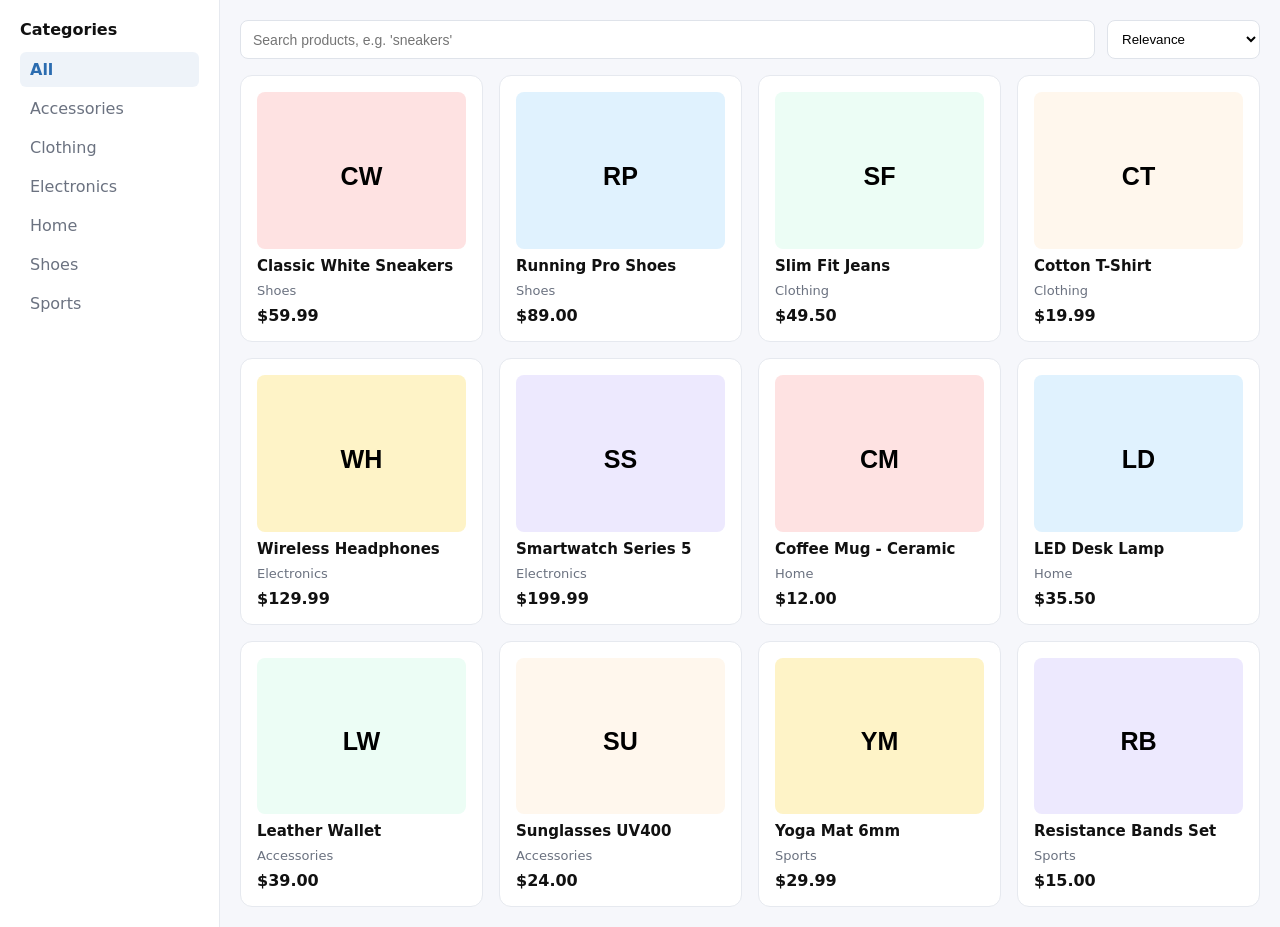
<file: index.html>
<!doctype html>
<html lang="en">
<head>
  <meta charset="utf-8" />
  <meta name="viewport" content="width=device-width,initial-scale=1" />
  <title>Online Shopping — Search & Navigation</title>
  <link rel="stylesheet" href="./styles.css" />
</head>
<body>
  <div class="app">
    <aside class="sidebar" aria-label="Categories">
      <h2>Categories</h2>
      <ul id="category-list" class="categories"></ul>
    </aside>

    <main class="main">
      <header class="searchbar">
        <input id="search-input" type="search" placeholder="Search products, e.g. 'sneakers'" aria-label="Search products" />
        <select id="sort-select" aria-label="Sort results">
          <option value="relevance">Relevance</option>
          <option value="price-asc">Price: Low → High</option>
          <option value="price-desc">Price: High → Low</option>
        </select>
      </header>

      <section id="results" class="results" aria-live="polite"></section>
    </main>
  </div>

  <script src="./app.js" defer></script>
</body>
</html>
</file>
<file: styles.css>
/* frontend/styles.css */
:root {
  --bg: #f6f7fb;
  --card: #ffffff;
  --accent: #2b6cb0;
  --muted: #6b7280;
}

* {
  box-sizing: border-box;
}

body {
  font-family: Inter, ui-sans-serif, system-ui, Arial, Helvetica, sans-serif;
  background: var(--bg);
  margin: 0;
  color: #111;
}

.app {
  display: flex;
  min-height: 100vh;
}

.sidebar {
  width: 220px;
  padding: 20px;
  background: #fff;
  border-right: 1px solid #e6e9ef;
}

.sidebar h2 {
  margin-top: 0;
  font-size: 16px;
}

.categories {
  list-style: none;
  padding: 0;
  margin: 0;
}

.categories li {
  padding: 8px 10px;
  border-radius: 6px;
  cursor: pointer;
  color: var(--muted);
  margin-bottom: 4px;
}

.categories li:focus-visible {
  outline: 2px solid var(--accent);
}

.categories li.active {
  background: rgba(43, 108, 176, 0.08);
  color: var(--accent);
  font-weight: 600;
}

.main {
  flex: 1;
  padding: 20px;
}

.searchbar {
  display: flex;
  gap: 12px;
  margin-bottom: 16px;
}

#search-input {
  flex: 1;
  padding: 10px 12px;
  border: 1px solid #dfe3ea;
  border-radius: 8px;
  font-size: 14px;
}

#sort-select {
  padding: 10px;
  border: 1px solid #dfe3ea;
  border-radius: 8px;
  background: #fff;
}

.results {
  display: grid;
  grid-template-columns: repeat(auto-fill, minmax(220px, 1fr));
  gap: 16px;
}

.card {
  background: var(--card);
  border: 1px solid #e6e9ef;
  border-radius: 12px;
  padding: 16px;
  cursor: pointer;
  display: flex;
  flex-direction: column;
  gap: 8px;
}

.card img {
  width: 100%;
  height: auto;
  border-radius: 8px;
  aspect-ratio: 4/3;
  object-fit: cover;
}

.card .title {
  font-weight: 600;
  font-size: 15px;
}

.card .meta {
  color: var(--muted);
  font-size: 13px;
}

.card .price {
  font-weight: 700;
  color: #111;
}

.card:focus, .card.focused {
  outline: 2px solid var(--accent);
  outline-offset: 2px;
}
</file>
